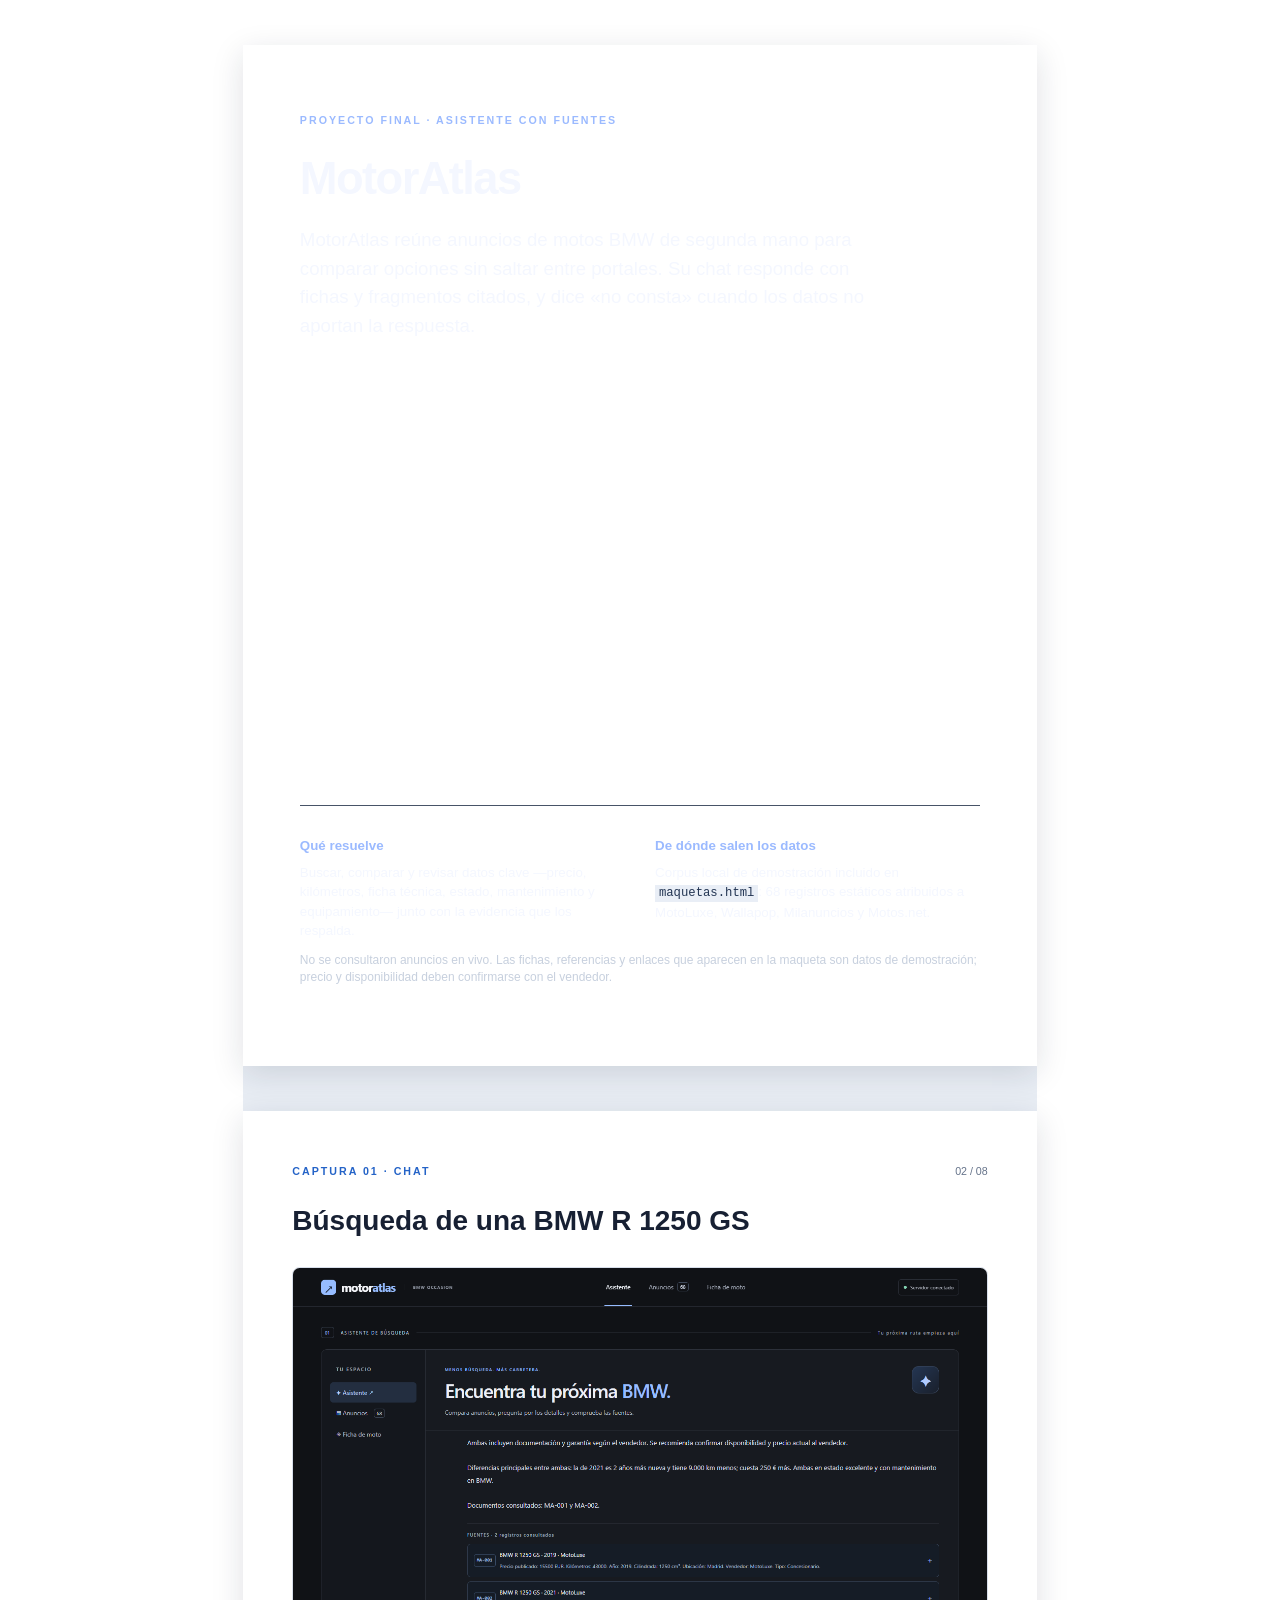
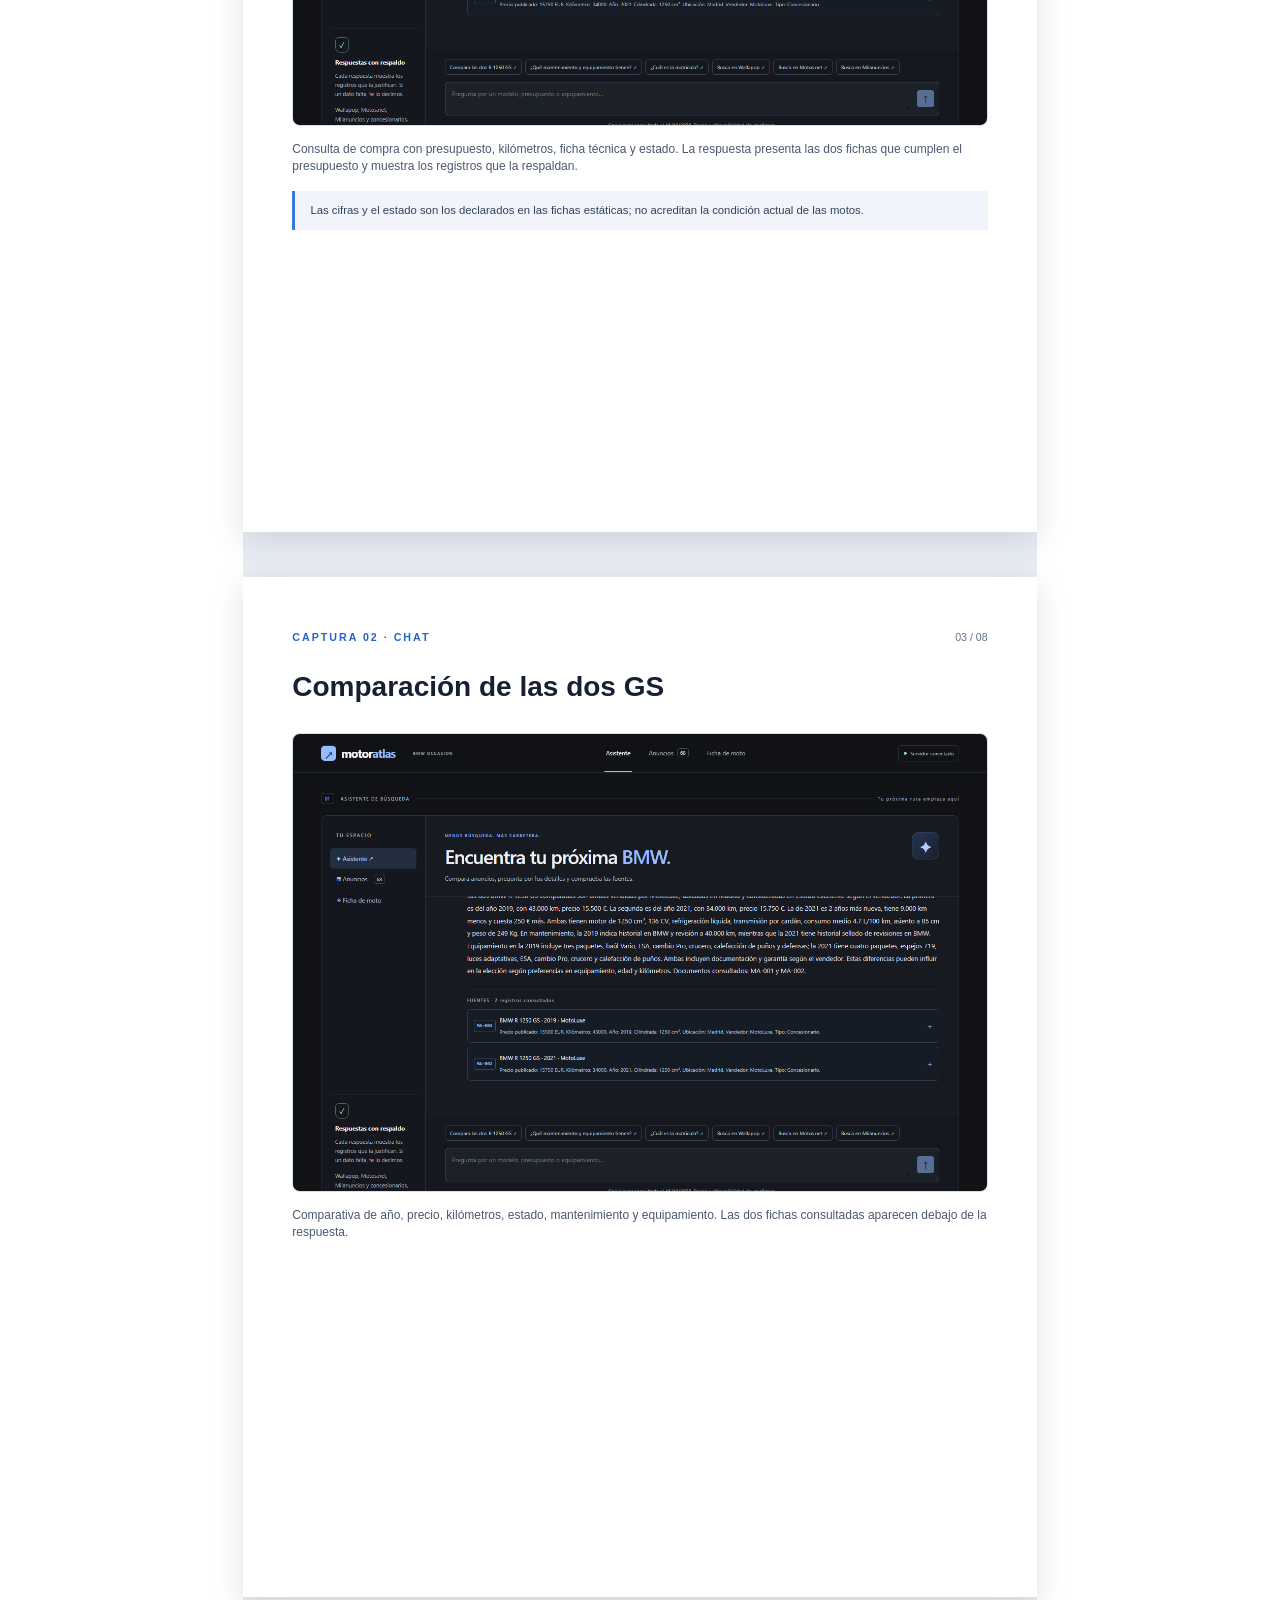
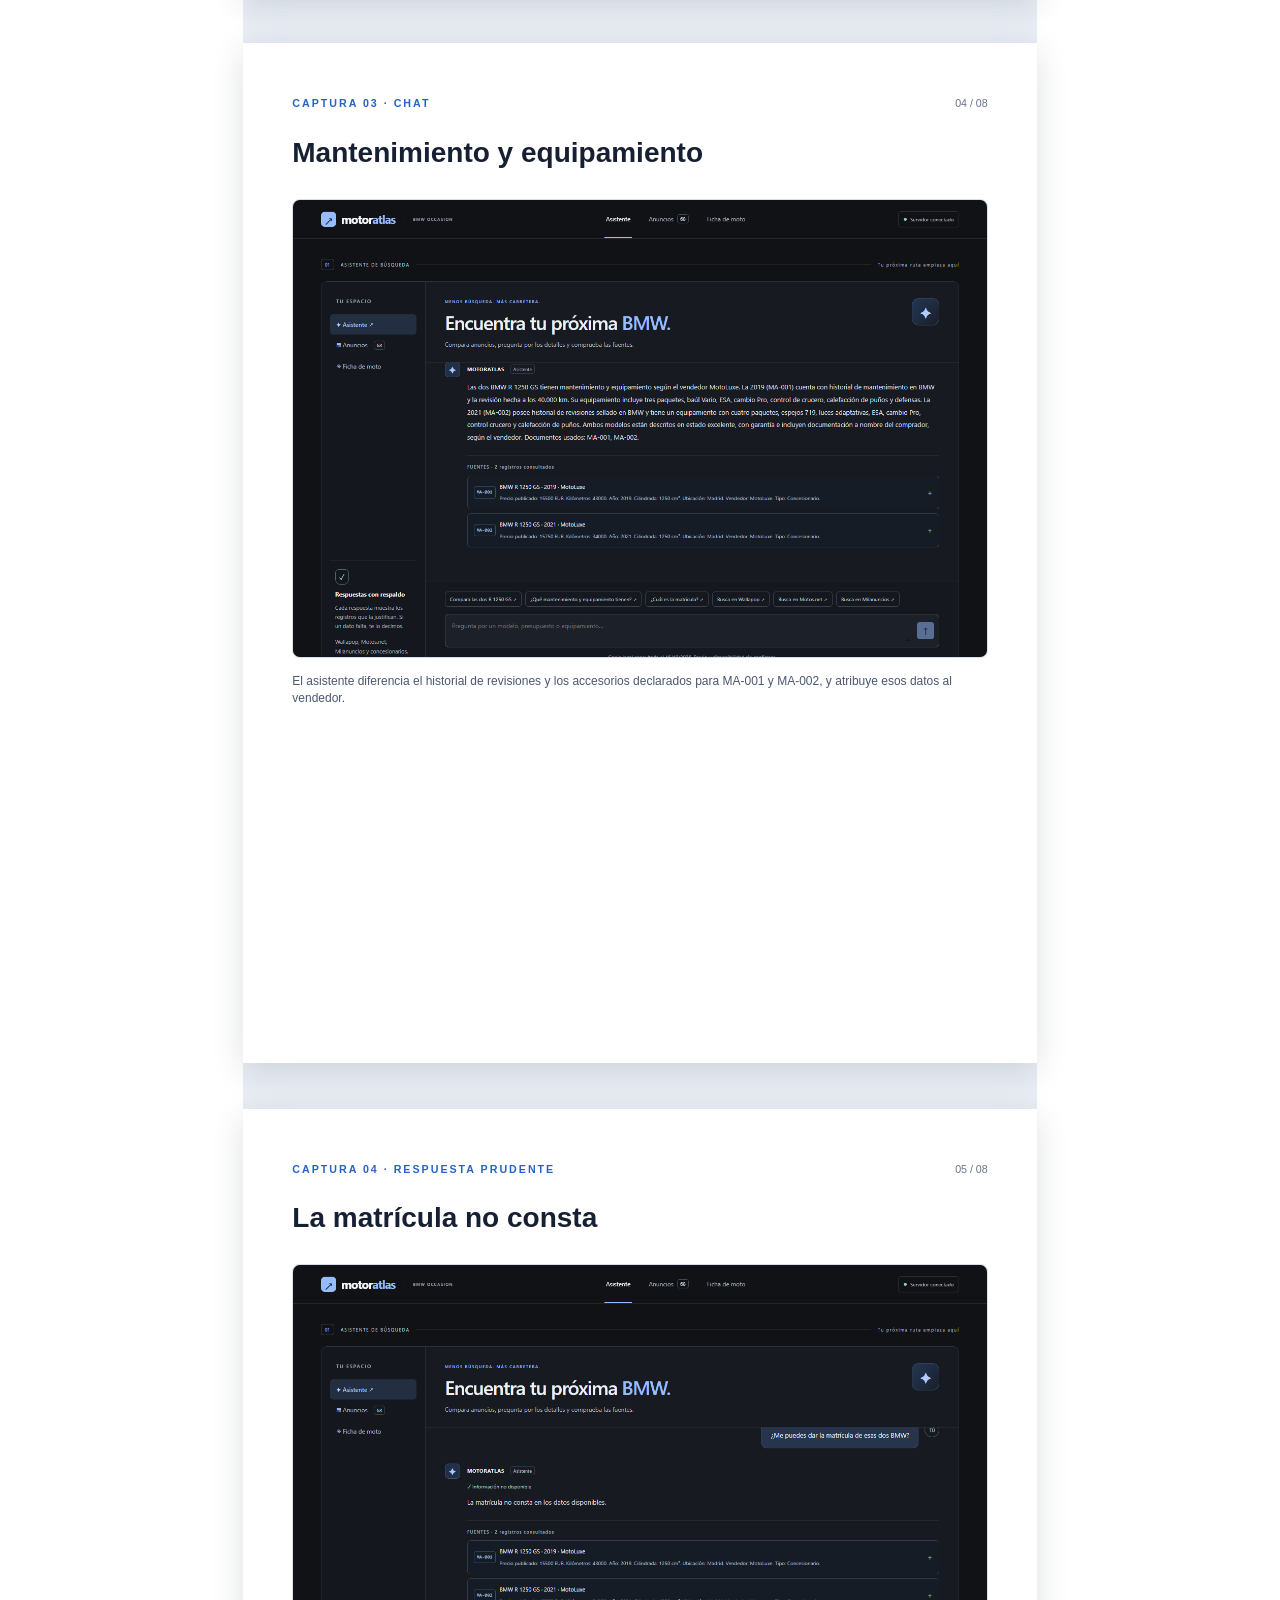
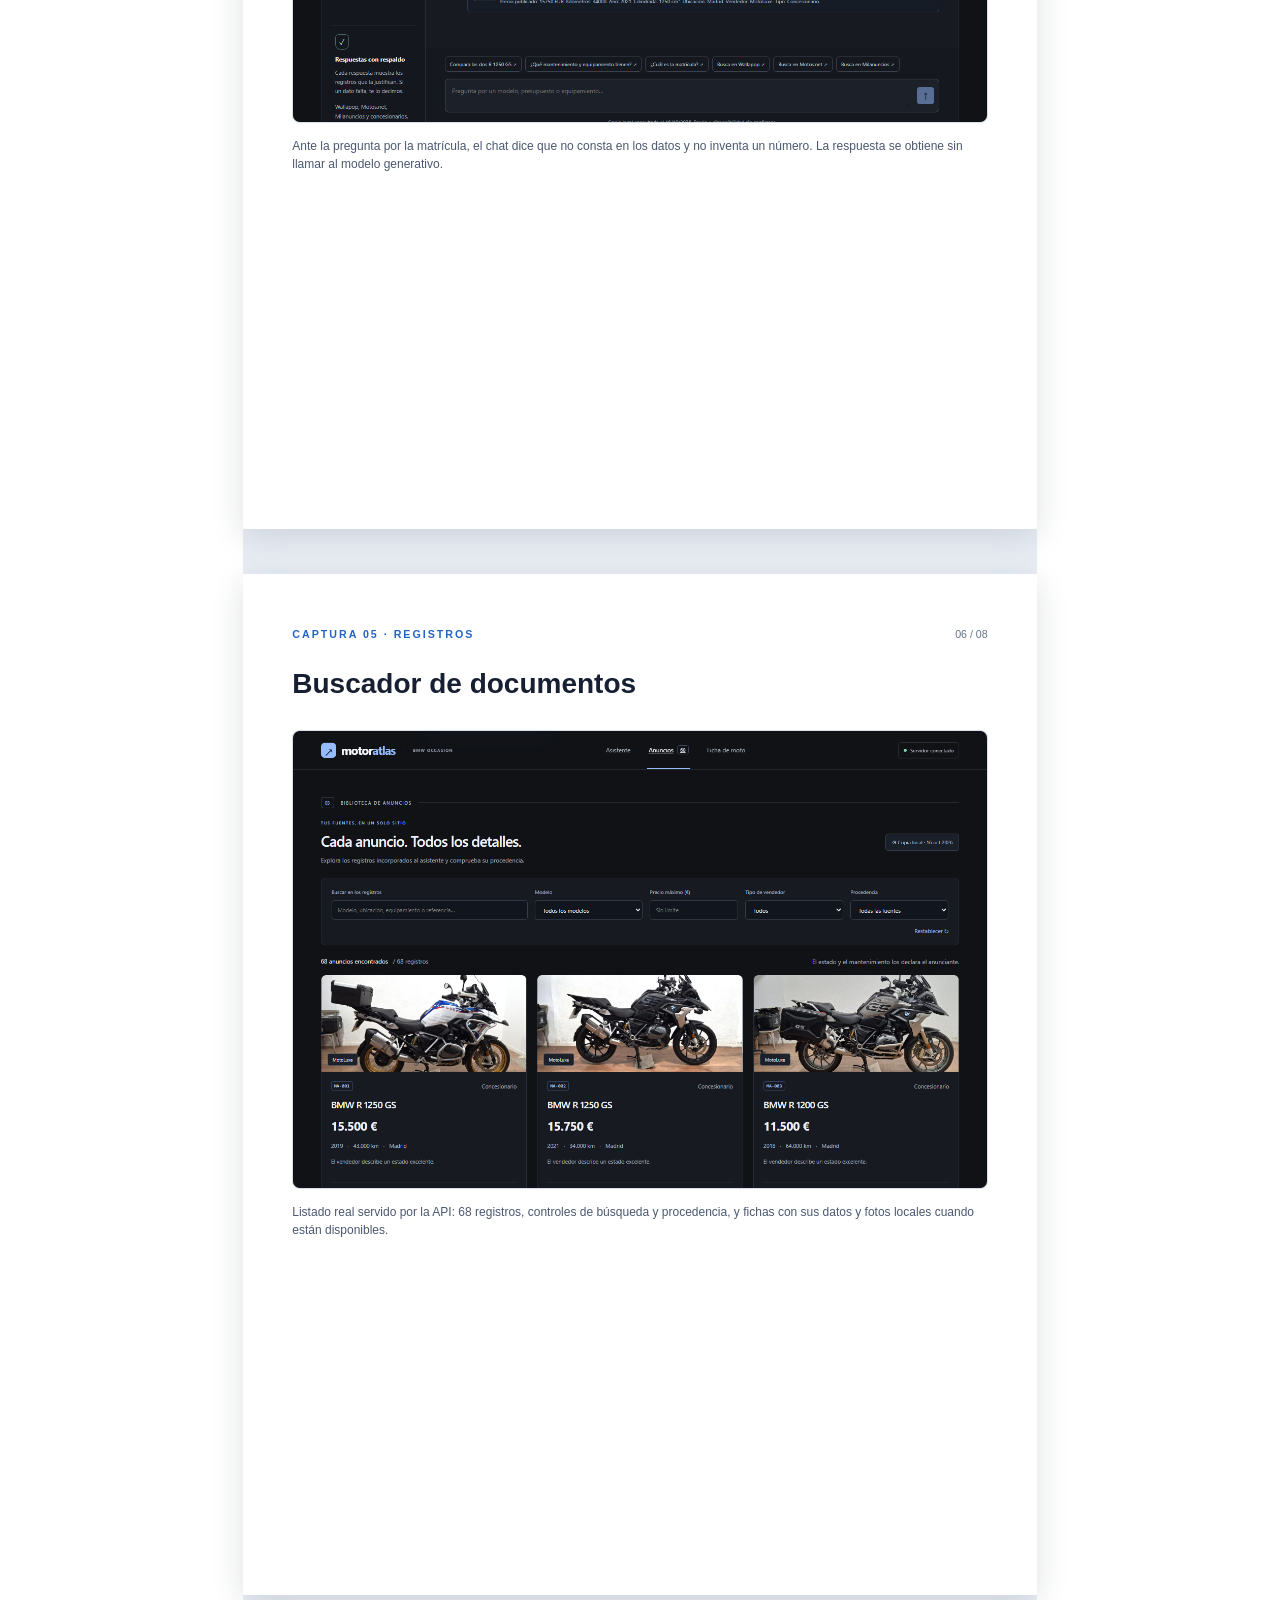
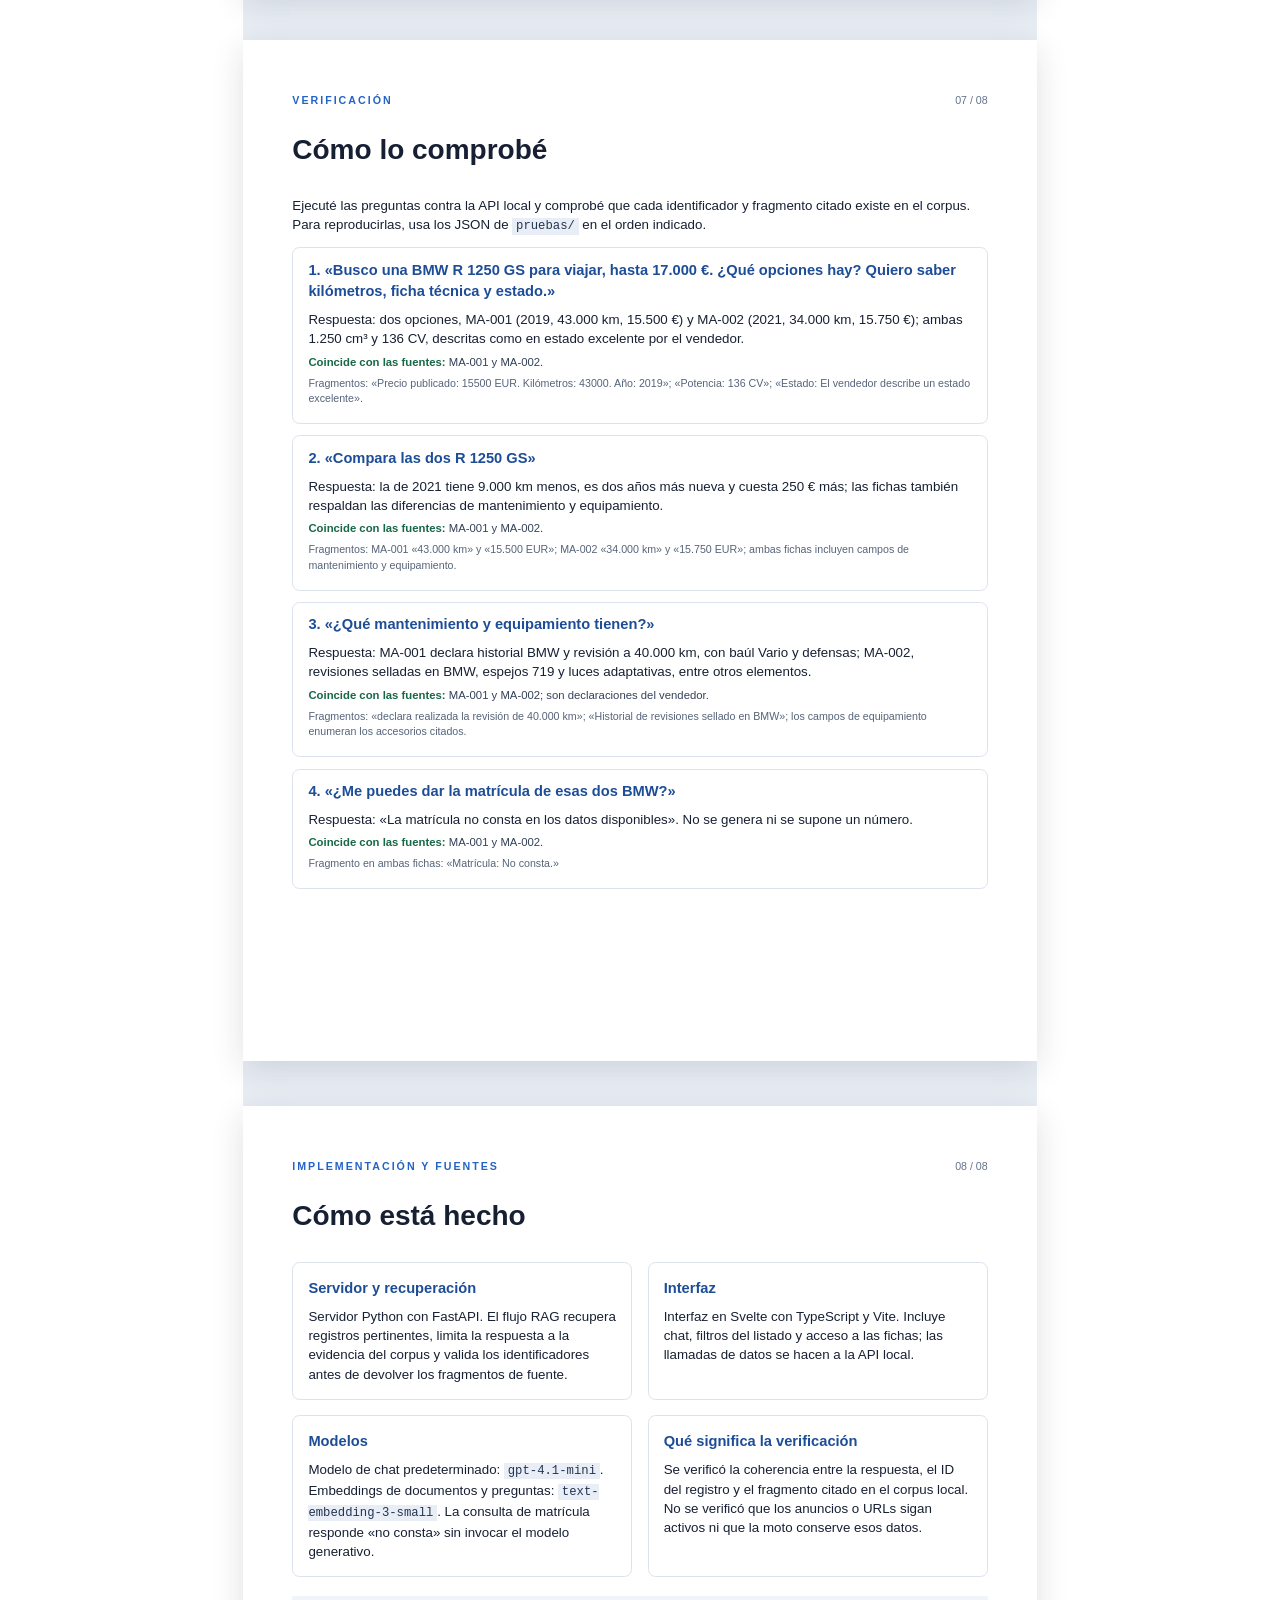
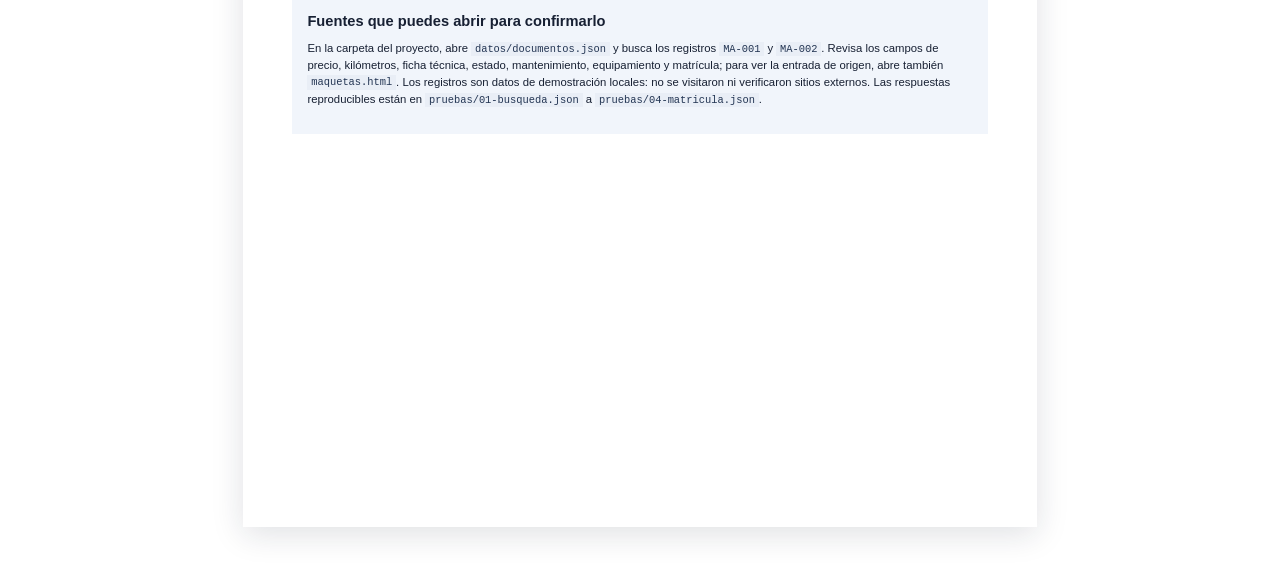
<file: entregable.html>
<!doctype html>
<html lang="es">
<head>
  <meta charset="utf-8">
  <meta name="viewport" content="width=device-width, initial-scale=1">
  <title>MotorAtlas — Entregable</title>
  <style>
    @page { size: A4 portrait; margin: 14mm 13mm 13mm; }
    * { box-sizing: border-box; }
    html { color: #172033; background: #fff; font-family: Arial, Helvetica, sans-serif; }
    body { margin: 0; font-size: 10pt; line-height: 1.45; }
    h1, h2, h3, p { margin-top: 0; }
    h1 { margin-bottom: 6mm; font-size: 34pt; line-height: 1.05; letter-spacing: -1.2pt; }
    h2 { margin-bottom: 3mm; font-size: 21pt; line-height: 1.1; }
    h3 { margin-bottom: 2mm; font-size: 11pt; }
    p { margin-bottom: 3mm; }
    .page {
      position: relative;
      height: 270mm;
      overflow: hidden;
      break-after: page;
      page-break-after: always;
    }
    .page:last-child { break-after: auto; page-break-after: auto; }
    .eyebrow {
      margin-bottom: 7mm;
      color: #2463c7;
      font-size: 8pt;
      font-weight: 700;
      letter-spacing: 1.5pt;
      text-transform: uppercase;
    }
    .cover {
      display: flex;
      flex-direction: column;
      justify-content: space-between;
      padding: 18mm 15mm;
      color: #f4f7ff;
      background: #111722;
    }
    .cover .eyebrow { color: #9bbaff; }
    .cover .intro { max-width: 155mm; font-size: 14pt; line-height: 1.55; }
    .cover .facts {
      display: grid;
      grid-template-columns: 1fr 1fr;
      gap: 8mm;
      padding-top: 8mm;
      border-top: 1px solid #485467;
    }
    .cover .facts strong { display: block; margin-bottom: 2mm; color: #9bbaff; }
    .cover .note { color: #c7d0de; font-size: 9pt; }
    .page-head {
      display: flex;
      justify-content: space-between;
      align-items: flex-start;
      gap: 8mm;
      margin-bottom: 5mm;
    }
    .page-number { color: #65738a; font-size: 8pt; white-space: nowrap; }
    .capture {
      display: block;
      width: 100%;
      max-height: 190mm;
      margin: 0 auto 4mm;
      object-fit: contain;
      object-position: top center;
      border: 1px solid #d7deea;
      border-radius: 2mm;
      break-inside: avoid;
      page-break-inside: avoid;
    }
    figure { margin: 0; break-inside: avoid; page-break-inside: avoid; }
    figcaption { color: #4b5870; font-size: 9pt; }
    .callout {
      margin-top: 4mm;
      padding: 3mm 4mm;
      border-left: 3px solid #3976de;
      background: #f1f5fb;
      color: #344158;
      font-size: 8.5pt;
    }
    .check {
      margin: 0 0 3mm;
      padding: 3mm 4mm;
      border: 1px solid #dce3ed;
      border-radius: 2mm;
      break-inside: avoid;
      page-break-inside: avoid;
    }
    .check h3 { color: #1d4d97; }
    .check p { margin-bottom: 1.4mm; }
    .source { color: #344158; font-size: 8.5pt; }
    .quote { color: #56647a; font-size: 8pt; }
    .verified { color: #176847; font-weight: 700; }
    .method-grid { display: grid; grid-template-columns: 1fr 1fr; gap: 4mm; }
    .method-card {
      padding: 4mm;
      border: 1px solid #dce3ed;
      border-radius: 2mm;
      break-inside: avoid;
      page-break-inside: avoid;
    }
    .method-card h3 { color: #1d4d97; }
    .method-card p:last-child { margin-bottom: 0; }
    .source-path {
      margin-top: 5mm;
      padding: 4mm;
      background: #f1f5fb;
      font-size: 8.5pt;
    }
    code {
      padding: .3mm 1mm;
      color: #233553;
      background: #e9eef6;
      font-family: Consolas, "Courier New", monospace;
      font-size: .92em;
    }
    @media screen {
      body { width: 210mm; margin: 12mm auto; background: #e8edf4; }
      .page { margin: 0 auto 12mm; padding: 14mm 13mm; background: #fff; box-shadow: 0 2mm 8mm #17203322; }
      .cover { padding: 18mm 15mm; }
    }
    @media print {
      .page { padding: 0; }
      .cover { padding: 18mm 15mm; }
    }
  </style>
</head>
<body>
  <section class="page cover">
    <div>
      <p class="eyebrow">Proyecto final · Asistente con fuentes</p>
      <h1>MotorAtlas</h1>
      <p class="intro">MotorAtlas reúne anuncios de motos BMW de segunda mano para comparar opciones sin saltar entre portales. Su chat responde con fichas y fragmentos citados, y dice «no consta» cuando los datos no aportan la respuesta.</p>
    </div>
    <div>
      <div class="facts">
        <p><strong>Qué resuelve</strong>Buscar, comparar y revisar datos clave —precio, kilómetros, ficha técnica, estado, mantenimiento y equipamiento— junto con la evidencia que los respalda.</p>
        <p><strong>De dónde salen los datos</strong>Corpus local de demostración incluido en <code>maquetas.html</code>: 68 registros estáticos atribuidos a MotoLuxe, Wallapop, Milanuncios y Motos.net.</p>
      </div>
      <p class="note">No se consultaron anuncios en vivo. Las fichas, referencias y enlaces que aparecen en la maqueta son datos de demostración; precio y disponibilidad deben confirmarse con el vendedor.</p>
    </div>
  </section>

  <section class="page">
    <div class="page-head">
      <div><p class="eyebrow">Captura 01 · Chat</p><h2>Búsqueda de una BMW R 1250 GS</h2></div>
      <span class="page-number">02 / 08</span>
    </div>
    <figure>
      <img class="capture" src="capturas/01-chat-busqueda.png" alt="Respuesta del chat a la búsqueda de una BMW R 1250 GS con registros MA-001 y MA-002">
      <figcaption>Consulta de compra con presupuesto, kilómetros, ficha técnica y estado. La respuesta presenta las dos fichas que cumplen el presupuesto y muestra los registros que la respaldan.</figcaption>
    </figure>
    <p class="callout">Las cifras y el estado son los declarados en las fichas estáticas; no acreditan la condición actual de las motos.</p>
  </section>

  <section class="page">
    <div class="page-head">
      <div><p class="eyebrow">Captura 02 · Chat</p><h2>Comparación de las dos GS</h2></div>
      <span class="page-number">03 / 08</span>
    </div>
    <figure>
      <img class="capture" src="capturas/02-chat-comparacion.png" alt="Comparación de dos anuncios BMW R 1250 GS con sus fuentes">
      <figcaption>Comparativa de año, precio, kilómetros, estado, mantenimiento y equipamiento. Las dos fichas consultadas aparecen debajo de la respuesta.</figcaption>
    </figure>
  </section>

  <section class="page">
    <div class="page-head">
      <div><p class="eyebrow">Captura 03 · Chat</p><h2>Mantenimiento y equipamiento</h2></div>
      <span class="page-number">04 / 08</span>
    </div>
    <figure>
      <img class="capture" src="capturas/03-chat-mantenimiento.png" alt="Respuesta sobre mantenimiento y equipamiento con citas">
      <figcaption>El asistente diferencia el historial de revisiones y los accesorios declarados para MA-001 y MA-002, y atribuye esos datos al vendedor.</figcaption>
    </figure>
  </section>

  <section class="page">
    <div class="page-head">
      <div><p class="eyebrow">Captura 04 · Respuesta prudente</p><h2>La matrícula no consta</h2></div>
      <span class="page-number">05 / 08</span>
    </div>
    <figure>
      <img class="capture" src="capturas/04-chat-no-consta.png" alt="El chat indica que no consta la matrícula en los datos disponibles">
      <figcaption>Ante la pregunta por la matrícula, el chat dice que no consta en los datos y no inventa un número. La respuesta se obtiene sin llamar al modelo generativo.</figcaption>
    </figure>
  </section>

  <section class="page">
    <div class="page-head">
      <div><p class="eyebrow">Captura 05 · Registros</p><h2>Buscador de documentos</h2></div>
      <span class="page-number">06 / 08</span>
    </div>
    <figure>
      <img class="capture" src="capturas/05-documentos.png" alt="Listado filtrable de los 68 registros de demostración">
      <figcaption>Listado real servido por la API: 68 registros, controles de búsqueda y procedencia, y fichas con sus datos y fotos locales cuando están disponibles.</figcaption>
    </figure>
  </section>

  <section class="page">
    <div class="page-head">
      <div><p class="eyebrow">Verificación</p><h2>Cómo lo comprobé</h2></div>
      <span class="page-number">07 / 08</span>
    </div>
    <p>Ejecuté las preguntas contra la API local y comprobé que cada identificador y fragmento citado existe en el corpus. Para reproducirlas, usa los JSON de <code>pruebas/</code> en el orden indicado.</p>
    <article class="check">
      <h3>1. «Busco una BMW R 1250 GS para viajar, hasta 17.000 €. ¿Qué opciones hay? Quiero saber kilómetros, ficha técnica y estado.»</h3>
      <p>Respuesta: dos opciones, MA-001 (2019, 43.000 km, 15.500 €) y MA-002 (2021, 34.000 km, 15.750 €); ambas 1.250 cm³ y 136 CV, descritas como en estado excelente por el vendedor.</p>
      <p class="source"><span class="verified">Coincide con las fuentes:</span> MA-001 y MA-002.</p>
      <p class="quote">Fragmentos: «Precio publicado: 15500 EUR. Kilómetros: 43000. Año: 2019»; «Potencia: 136 CV»; «Estado: El vendedor describe un estado excelente».</p>
    </article>
    <article class="check">
      <h3>2. «Compara las dos R 1250 GS»</h3>
      <p>Respuesta: la de 2021 tiene 9.000 km menos, es dos años más nueva y cuesta 250 € más; las fichas también respaldan las diferencias de mantenimiento y equipamiento.</p>
      <p class="source"><span class="verified">Coincide con las fuentes:</span> MA-001 y MA-002.</p>
      <p class="quote">Fragmentos: MA-001 «43.000 km» y «15.500 EUR»; MA-002 «34.000 km» y «15.750 EUR»; ambas fichas incluyen campos de mantenimiento y equipamiento.</p>
    </article>
    <article class="check">
      <h3>3. «¿Qué mantenimiento y equipamiento tienen?»</h3>
      <p>Respuesta: MA-001 declara historial BMW y revisión a 40.000 km, con baúl Vario y defensas; MA-002, revisiones selladas en BMW, espejos 719 y luces adaptativas, entre otros elementos.</p>
      <p class="source"><span class="verified">Coincide con las fuentes:</span> MA-001 y MA-002; son declaraciones del vendedor.</p>
      <p class="quote">Fragmentos: «declara realizada la revisión de 40.000 km»; «Historial de revisiones sellado en BMW»; los campos de equipamiento enumeran los accesorios citados.</p>
    </article>
    <article class="check">
      <h3>4. «¿Me puedes dar la matrícula de esas dos BMW?»</h3>
      <p>Respuesta: «La matrícula no consta en los datos disponibles». No se genera ni se supone un número.</p>
      <p class="source"><span class="verified">Coincide con las fuentes:</span> MA-001 y MA-002.</p>
      <p class="quote">Fragmento en ambas fichas: «Matrícula: No consta.»</p>
    </article>
  </section>

  <section class="page">
    <div class="page-head">
      <div><p class="eyebrow">Implementación y fuentes</p><h2>Cómo está hecho</h2></div>
      <span class="page-number">08 / 08</span>
    </div>
    <div class="method-grid">
      <article class="method-card">
        <h3>Servidor y recuperación</h3>
        <p>Servidor Python con FastAPI. El flujo RAG recupera registros pertinentes, limita la respuesta a la evidencia del corpus y valida los identificadores antes de devolver los fragmentos de fuente.</p>
      </article>
      <article class="method-card">
        <h3>Interfaz</h3>
        <p>Interfaz en Svelte con TypeScript y Vite. Incluye chat, filtros del listado y acceso a las fichas; las llamadas de datos se hacen a la API local.</p>
      </article>
      <article class="method-card">
        <h3>Modelos</h3>
        <p>Modelo de chat predeterminado: <code>gpt-4.1-mini</code>. Embeddings de documentos y preguntas: <code>text-embedding-3-small</code>. La consulta de matrícula responde «no consta» sin invocar el modelo generativo.</p>
      </article>
      <article class="method-card">
        <h3>Qué significa la verificación</h3>
        <p>Se verificó la coherencia entre la respuesta, el ID del registro y el fragmento citado en el corpus local. No se verificó que los anuncios o URLs sigan activos ni que la moto conserve esos datos.</p>
      </article>
    </div>
    <div class="source-path">
      <h3>Fuentes que puedes abrir para confirmarlo</h3>
      <p>En la carpeta del proyecto, abre <code>datos/documentos.json</code> y busca los registros <code>MA-001</code> y <code>MA-002</code>. Revisa los campos de precio, kilómetros, ficha técnica, estado, mantenimiento, equipamiento y matrícula; para ver la entrada de origen, abre también <code>maquetas.html</code>. Los registros son datos de demostración locales: no se visitaron ni verificaron sitios externos. Las respuestas reproducibles están en <code>pruebas/01-busqueda.json</code> a <code>pruebas/04-matricula.json</code>.</p>
    </div>
  </section>
</body>
</html>
</file>
